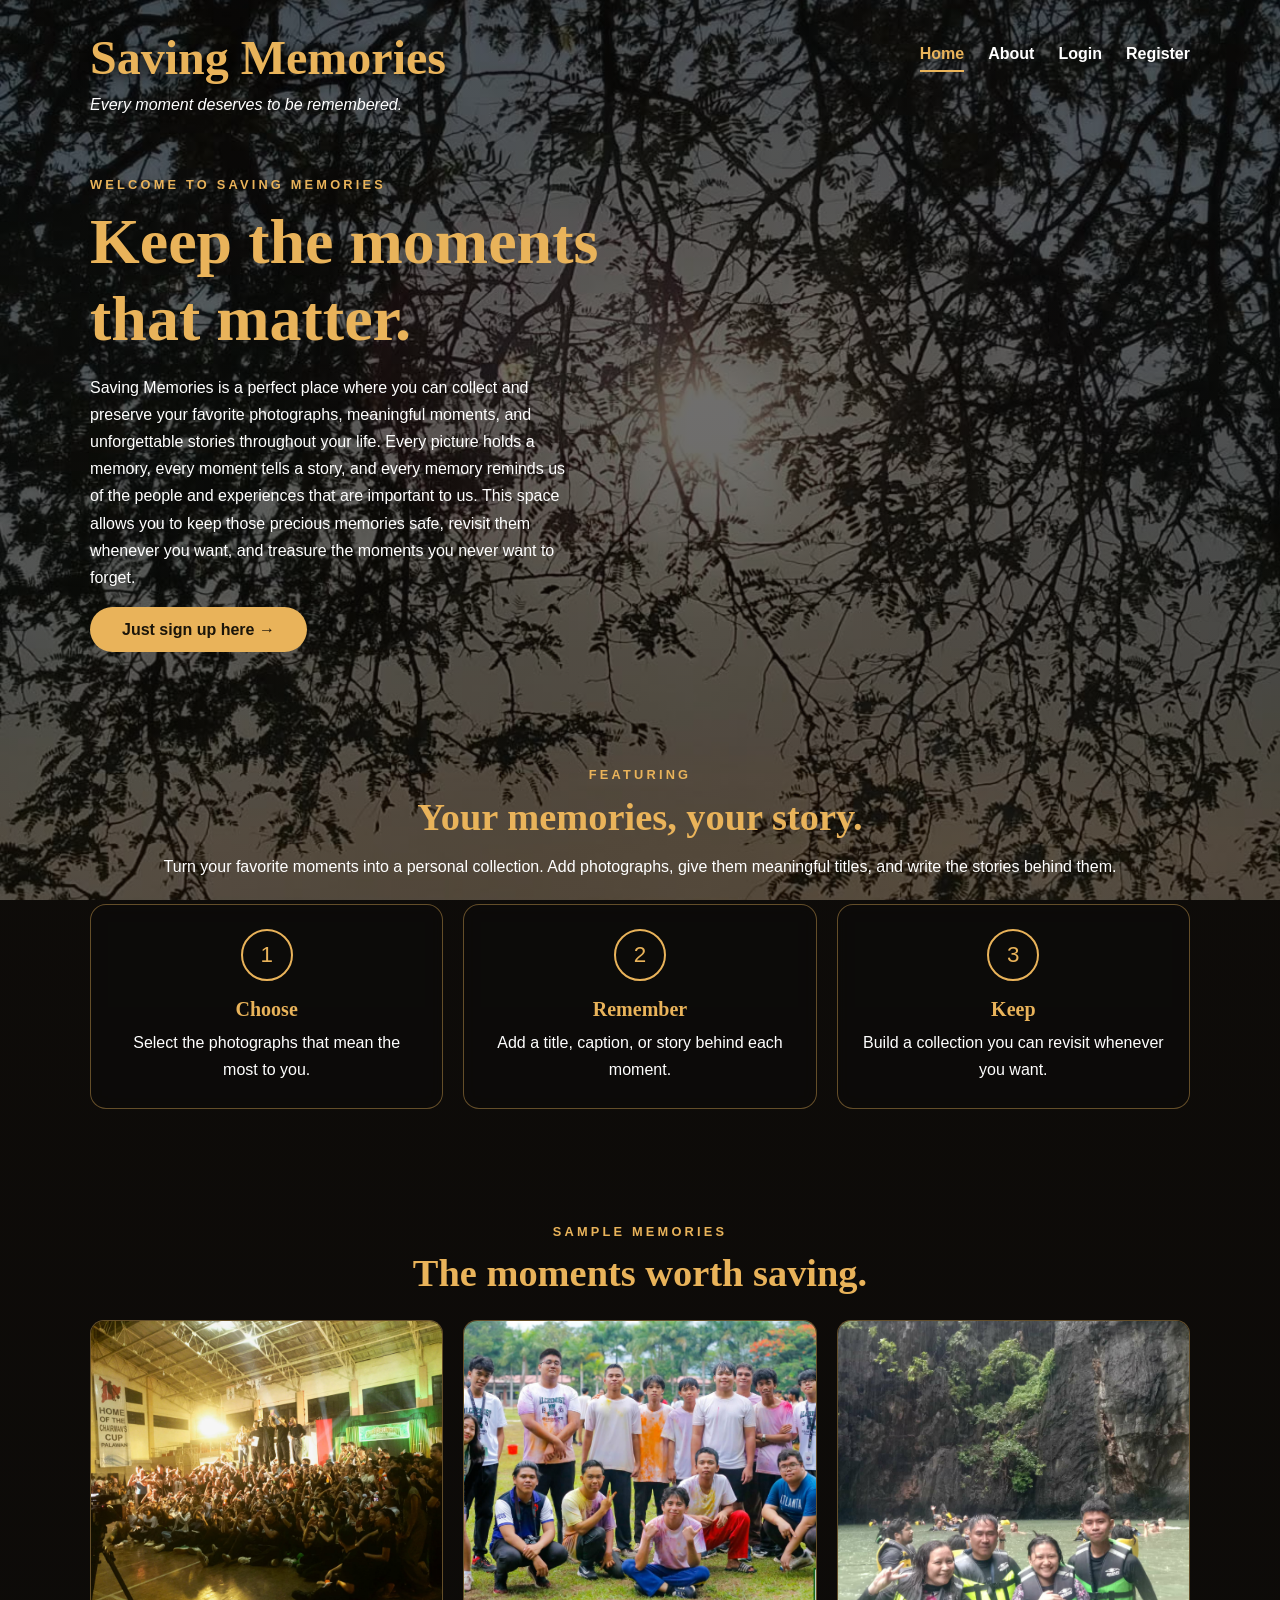
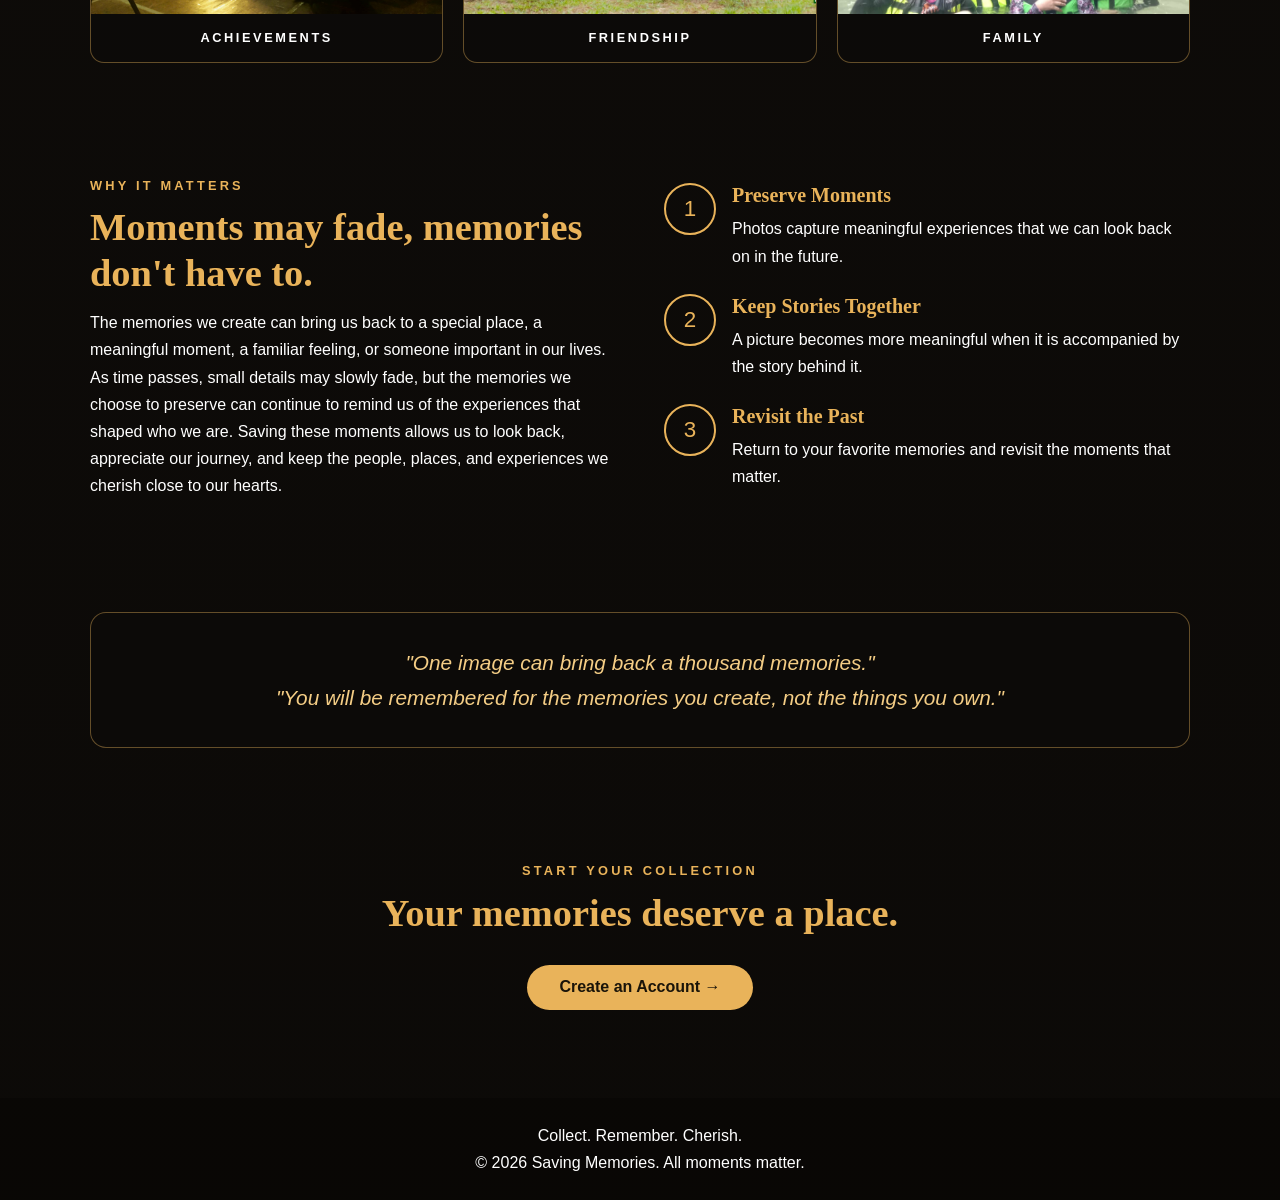
<file: index.html>
<!DOCTYPE html>
<html lang="en">

<head>
    <meta charset="UTF-8">
    <meta name="viewport" content="width=device-width, initial-scale=1.0">

    <title>Saving Memories | Home</title>

    <link rel="stylesheet" href="SavingMemories.css">
</head>

<body>
    <header class="top wrap">
        <div>
            <a href="index.html" class="logo"
            style="text-decoration: none;">
                Saving Memories
            </a>
            <p class="tag">
                Every moment deserves to be remembered.
            </p>
        </div>

        <nav aria-label="Main Navigation">
            <a href="index.html" class="active">Home</a>
            <a href="about.html">About</a>
            <a href="login.php">Login</a>
            <a href="registration.php">Register</a>
        </nav>
    </header>



    <main class="wrap">
        <section class="hero">
            <div class="hero-content">
                <span class="eyebrow">
                    Welcome to Saving Memories
                </span>

                <h1>
                    Keep the moments
                    <span>that matter.</span>
                </h1>

                <p>
                    Saving Memories is a perfect place where you can
                    collect and preserve your favorite photographs,
                    meaningful moments, and unforgettable stories
                    throughout your life. Every picture holds a memory,
                    every moment tells a story, and every memory reminds
                    us of the people and experiences that are important
                    to us. This space allows you to keep those precious
                    memories safe, revisit them whenever you want, and
                    treasure the moments you never want to forget.
                </p>

                <a href="registration.php" class="btn">
                    Just sign up here →
                </a>
            </div>
        </section>

        <section>
            <div class="center">
                <span class="eyebrow">Featuring</span>
                <h2>
                    Your memories, your story.
                </h2>
                <p>
                    Turn your favorite moments into a personal
                    collection. Add photographs, give them meaningful
                    titles, and write the stories behind them.
                </p>
            </div>
            <div class="cards">
                <article class="box">
                    <div class="circle">1</div>
                    <h3>Choose</h3>
                    <p>
                        Select the photographs that mean the most
                        to you.
                    </p>
                </article>

                <article class="box">
                    <div class="circle">2</div>
                    <h3>Remember</h3>

                    <p>
                        Add a title, caption, or story behind
                        each moment.
                    </p>
                </article>

                <article class="box">
                    <div class="circle">3</div>
                    <h3>Keep</h3>

                    <p>
                        Build a collection you can revisit
                        whenever you want.
                    </p>
                </article>

            </div>
        </section>

        <section>
            <div class="center">
                <span class="eyebrow">Sample Memories</span>

                <h2>
                    The moments worth saving.
                </h2>
            </div>


            <div class="gallery">
                <figure>
                    <img
                        src="ACHIEVEMENTS.jpg"
                        alt="A group celebrating an achievement at an event">
                    <figcaption>Achievements</figcaption>
                </figure>

                <figure>
                    <img
                        src="FRIENDSHIP.jpg"
                        alt="Friends posing together outdoors">

                    <figcaption>Friendship</figcaption>
                </figure>

                <figure>
                    <img
                        src="FAMILY.jpg"
                        alt="Family members enjoying a trip">

                    <figcaption>Family</figcaption>
                </figure>

            </div>
        </section>

        <section class="why">
            <div>
                <span class="eyebrow">Why It Matters</span>

                <h2>
                    Moments may fade,
                    memories don't have to.
                </h2>

                <p>
                    The memories we create can bring us back to a
                    special place, a meaningful moment, a familiar
                    feeling, or someone important in our lives.
                    As time passes, small details may slowly fade,
                    but the memories we choose to preserve can
                    continue to remind us of the experiences that
                    shaped who we are. Saving these moments allows
                    us to look back, appreciate our journey, and
                    keep the people, places, and experiences we
                    cherish close to our hearts.
                </p>

            </div>

            <div class="list">
                <article class="item">

                    <div class="circle">1</div>
                    <div>
                        <h3>Preserve Moments</h3>

                        <p>
                            Photos capture meaningful experiences
                            that we can look back on in the future.
                        </p>
                    </div>

                </article>

                <article class="item">
                    <div class="circle">2</div>

                    <div>
                        <h3>Keep Stories Together</h3>

                        <p>
                            A picture becomes more meaningful when
                            it is accompanied by the story behind it.
                        </p>

                    </div>

                </article>

                <article class="item">
                    <div class="circle">3</div>
                    <div>
                        <h3>Revisit the Past</h3>

                        <p>
                            Return to your favorite memories and
                            revisit the moments that matter.
                        </p>

                    </div>

                </article>

            </div>

        </section>

        <section>

            <div class="quote">
                <p>
                    "One image can bring back a thousand memories."
                </p>

                <p>
                    "You will be remembered for the memories you
                    create, not the things you own."
                </p>
            </div>

        </section>

        <section class="center">
            <span class="eyebrow">Start Your Collection</span>

            <h2>
                Your memories deserve a place.
            </h2>

            <a href="registration.php" class="btn">
                Create an Account →
            </a>

        </section>

    </main>

    <footer>

        <p>Collect. Remember. Cherish.</p>

        <p>
            © 2026 Saving Memories. All moments matter.
        </p>

    </footer>

</body>
</html>
</file>
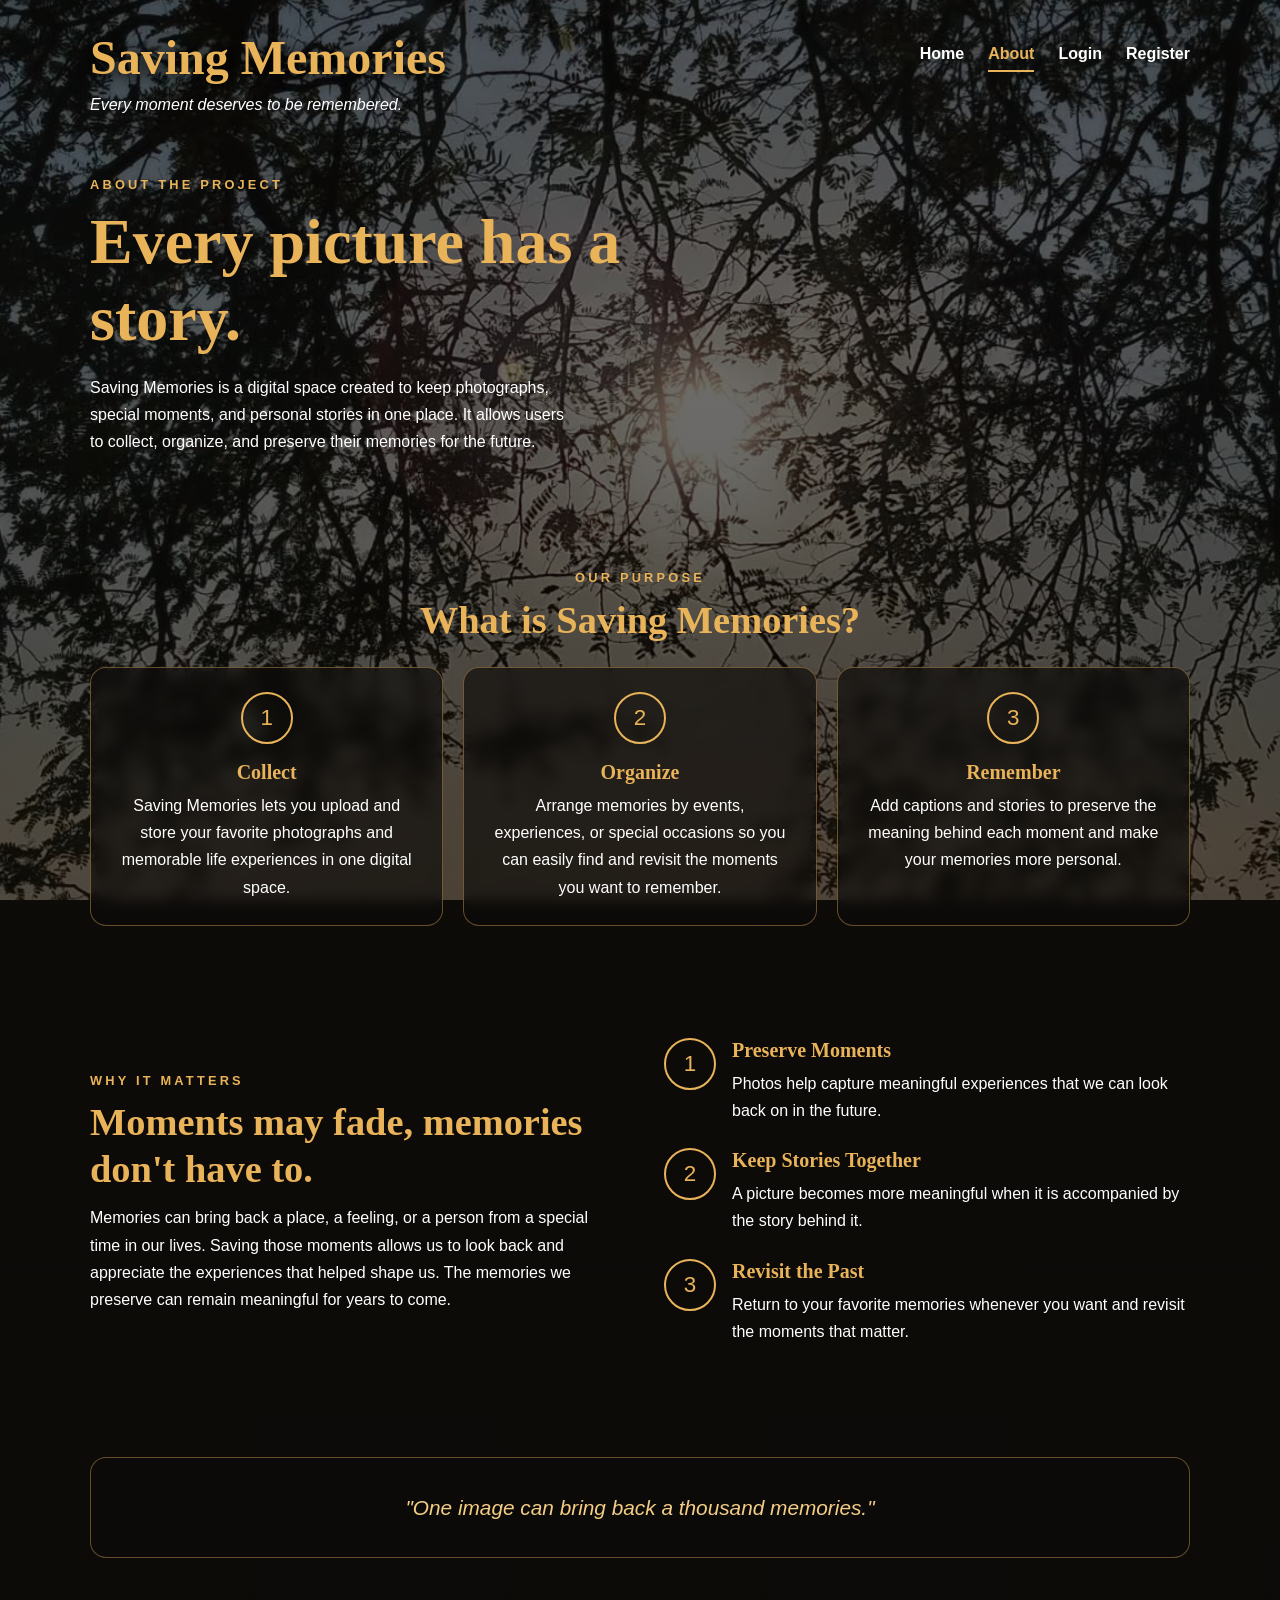
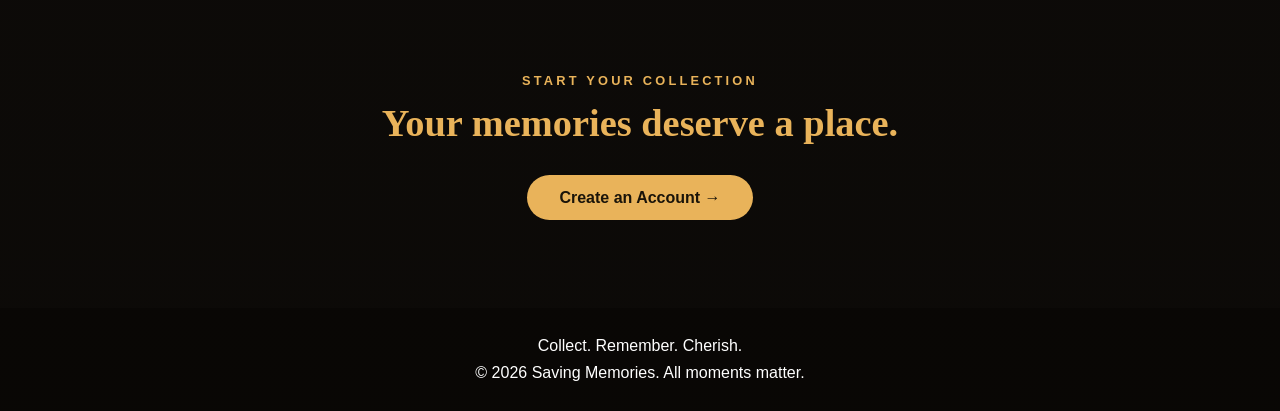
<file: about.html>
<!DOCTYPE html>
<html lang="en">

<head>
    <meta charset="UTF-8">
    <meta name="viewport" content="width=device-width, initial-scale=1.0">

    <title>About | Saving Memories</title>

    <link rel="stylesheet" href="SavingMemories.css">
</head>

<body>

    <header class="top wrap">

        <div>
            <a href="index.html" class="logo"
            style="text-decoration: none;">
                Saving Memories
            </a>

            <p class="tag">
                Every moment deserves to be remembered.
            </p>
        </div>

        <nav aria-label="Main Navigation">
            <a href="index.html">Home</a>
            <a href="about.html" class="active">About</a>
            <a href="login.php">Login</a>
            <a href="registration.php">Register</a>
        </nav>

    </header>

    <main class="wrap">

        <section class="hero">

            <div class="hero-content">

                <span class="eyebrow">
                    About the Project
                </span>

                <h1>
                    Every picture has
                    <span>a story.</span>
                </h1>

                <p>
                    Saving Memories is a digital space created to keep
                    photographs, special moments, and personal stories
                    in one place. It allows users to collect, organize,
                    and preserve their memories for the future.
                </p>

            </div>

        </section>

        <section>

            <div class="center">

                <span class="eyebrow">Our Purpose</span>

                <h2>What is Saving Memories?</h2>

            </div>

            <div class="cards">

                <article class="box">

                    <div class="circle">1</div>

                    <h3>Collect</h3>

                    <p>
                        Saving Memories lets you upload and store your
                        favorite photographs and memorable life
                        experiences in one digital space.
                    </p>

                </article>

                <article class="box">

                    <div class="circle">2</div>

                    <h3>Organize</h3>

                    <p>
                        Arrange memories by events, experiences, or
                        special occasions so you can easily find and
                        revisit the moments you want to remember.
                    </p>

                </article>

                <article class="box">

                    <div class="circle">3</div>

                    <h3>Remember</h3>

                    <p>
                        Add captions and stories to preserve the
                        meaning behind each moment and make your
                        memories more personal.
                    </p>

                </article>

            </div>

        </section>

        <section class="why">

            <div>

                <span class="eyebrow">Why It Matters</span>

                <h2>
                    Moments may fade,
                    memories don't have to.
                </h2>

                <p>
                    Memories can bring back a place, a feeling, or
                    a person from a special time in our lives.
                    Saving those moments allows us to look back and
                    appreciate the experiences that helped shape us.
                    The memories we preserve can remain meaningful
                    for years to come.
                </p>

            </div>

            <div class="list">

                <article class="item">

                    <div class="circle">1</div>

                    <div>
                        <h3>Preserve Moments</h3>

                        <p>
                            Photos help capture meaningful experiences
                            that we can look back on in the future.
                        </p>
                    </div>

                </article>

                <article class="item">

                    <div class="circle">2</div>

                    <div>
                        <h3>Keep Stories Together</h3>

                        <p>
                            A picture becomes more meaningful when
                            it is accompanied by the story behind it.
                        </p>
                    </div>

                </article>

                <article class="item">

                    <div class="circle">3</div>

                    <div>
                        <h3>Revisit the Past</h3>

                        <p>
                            Return to your favorite memories whenever
                            you want and revisit the moments that matter.
                        </p>
                    </div>

                </article>

            </div>

        </section>

        <section>

            <div class="quote">

                <p>
                    "One image can bring back a thousand memories."
                </p>

            </div>

        </section>

        <section class="center">

            <span class="eyebrow">Start Your Collection</span>

            <h2>Your memories deserve a place.</h2>

            <a href="registration.php" class="btn">
                Create an Account →
            </a>

        </section>

    </main>

    <footer>

        <p>Collect. Remember. Cherish.</p>

        <p>
            © 2026 Saving Memories. All moments matter.
        </p>

    </footer>

</body>
</html>
</file>
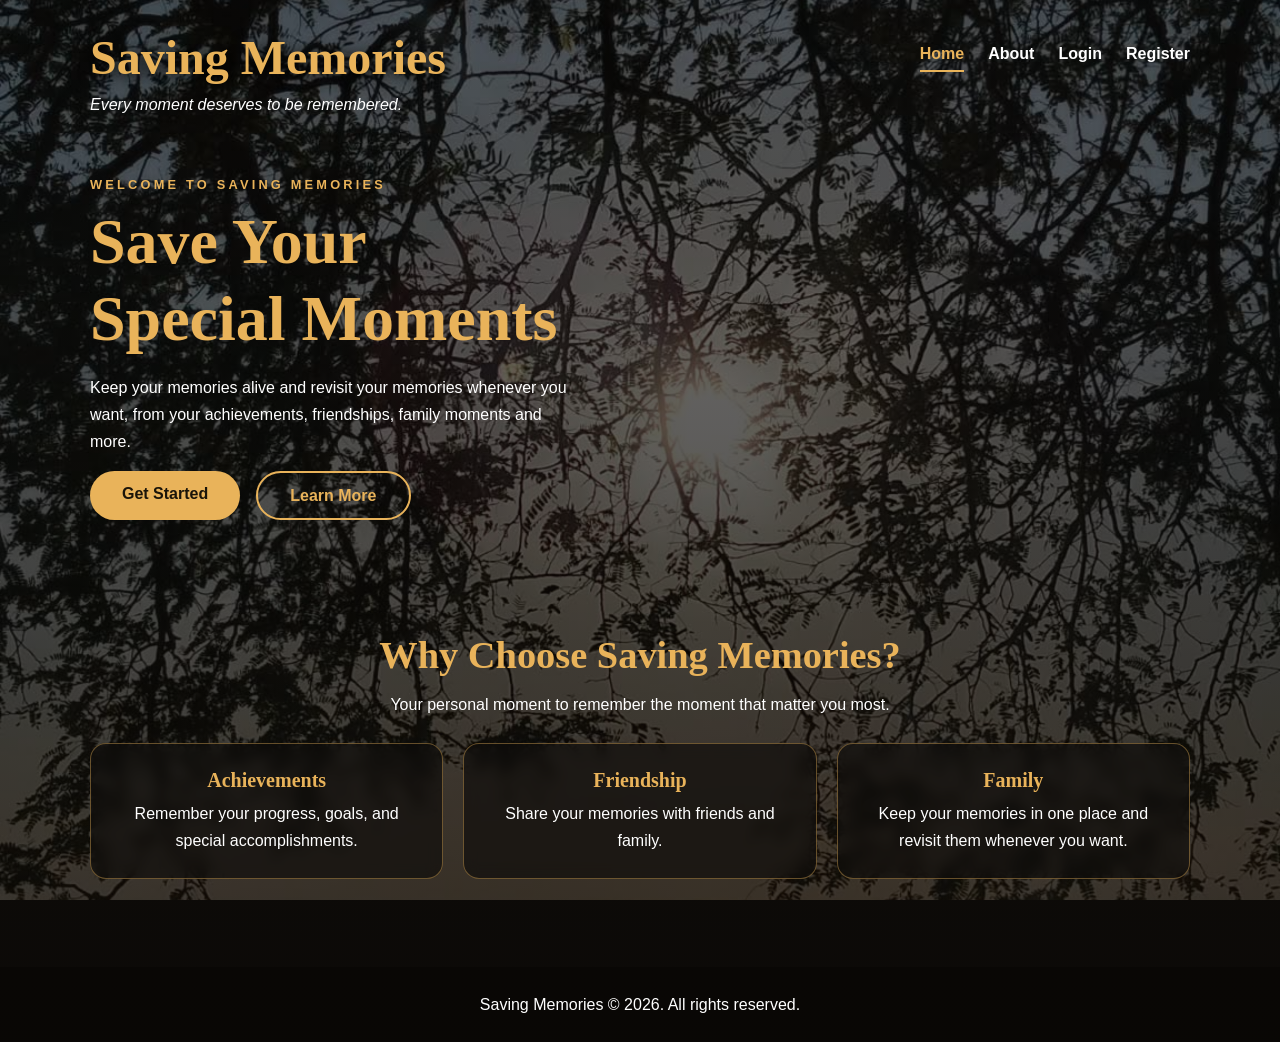
<file: LandingPage.html>
<!DOCTYPE html>
<html lang="en">
<head>
    <meta charset="UTF-8">
    <meta name="viewport" content="width=device-width, initial-scale=1.0">
    <title>Saving Memories</title>
    <link rel="stylesheet" href="SavingMemories.css">
</head>
<body>
    <header class="top wrap">
        <div>
            <a href="index.php" class="logo"
            style="text-decoration: none;">
                Saving Memories
            </a>

            <p class="tag">
                Every moment deserves to be remembered.
            </p>
        </div>

        <nav aria-label="Main Navigation">
            <a href="index.php" class="active">Home</a>
            <a href="about.php">About</a>
            <a href="login.php">Login</a>
            <a href="registration.php">Register</a>
        </nav>
    </header>

    <main class="wrap">
        <section class="hero">
            <div class="hero-content">

                <span class="eyebrow">Welcome to Saving Memories</span>
                <h1>Save Your<br>Special Moments</h1>

                <p>
                    Keep your memories alive and revisit your memories
                    whenever you want, from your achievements, friendships,
                    family moments and more.
                </p>

                <div class="hero-buttons">
                    <a href="registration.php"
                    class="btn">Get Started</a>
                    <a href="about.php"
                    class="btn btn-outline">Learn More</a>
                </div>
            </div>
        </section>

        <section>
            <div class="center">
                <h2>Why Choose Saving Memories?</h2>

                <p>
                    Your personal moment to remember the moment that matter you most.
                </p>
            </div>

            <div class="cards">
                <article class="box">
                    <h3>Achievements</h3>
                    <p>
                        Remember your progress, goals,
                        and special accomplishments.
                    </p>
                </article>

                <article class="box">
                    <h3>Friendship</h3>
                    <p>Share your memories with friends and family.</p>
                </article>

                <article class="box">
                    <h3>Family</h3>
                    <p>Keep your memories in one place and
                            revisit them whenever you want.</p>
                </article>
            </div>
        </section>
    </main>


    <footer>
        <p>Saving Memories &copy; 2026. All rights reserved.</p>
    </footer>



</body>
</html>
</file>
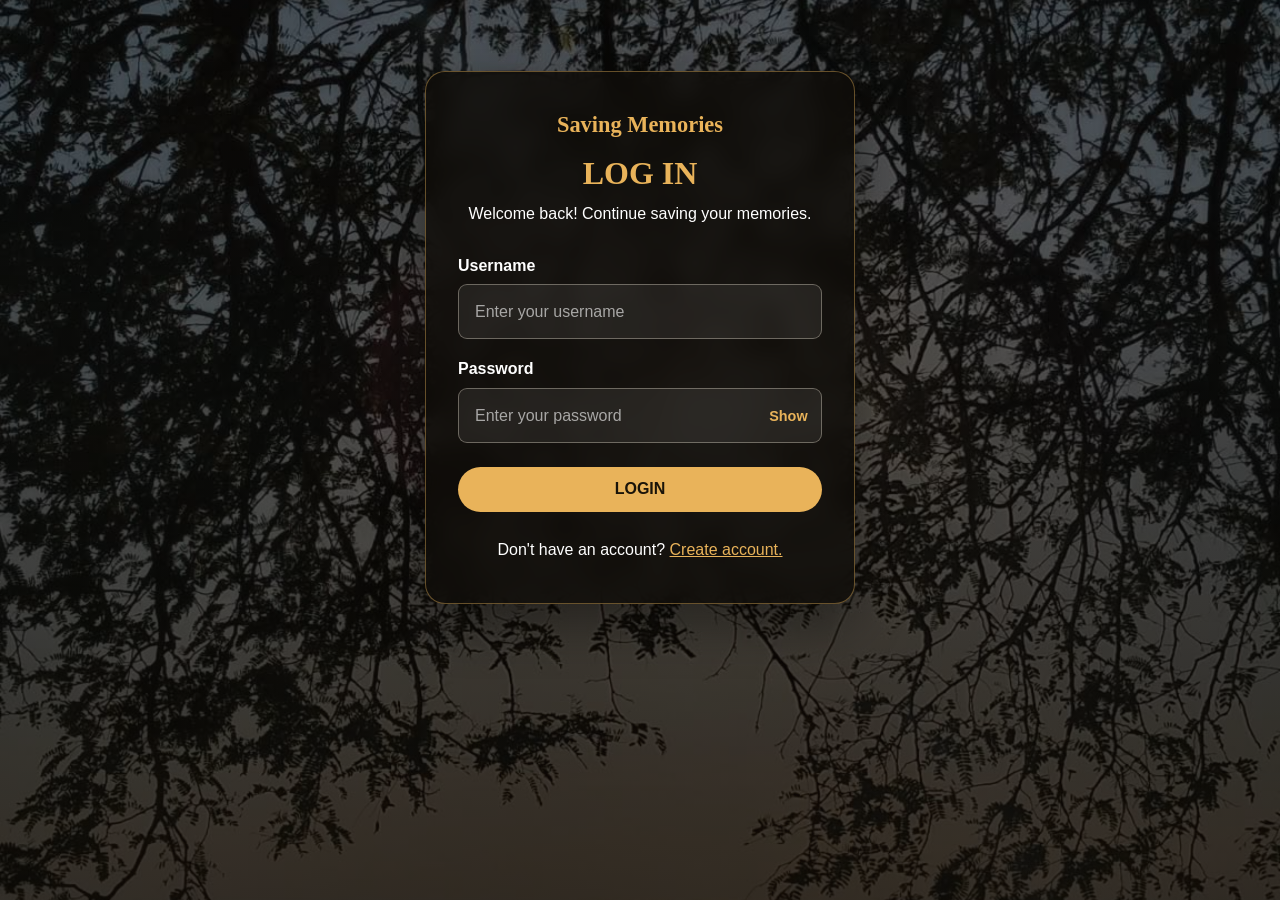
<file: login.html>
<!DOCTYPE html>
<html lang="en">

<head>
    <meta charset="UTF-8">
    <meta name="viewport" content="width=device-width, initial-scale=1.0">

    <title>Login | Saving Memories</title>

    <link rel="stylesheet" href="SavingMemories.css">
</head>

<body>

    <div class="auth">

        <div class="panel">

            <a href="index.html" class="brand">
                Saving Memories
            </a>

            <h1>LOG IN</h1>

            <p class="sub">
                Welcome back! Continue saving your memories.
            </p>

            <form class="login-form">

                <div class="field">

                    <label for="username">Username</label>

                    <input
                        type="text"
                        id="username"
                        name="username"
                        placeholder="Enter your username"
                        required
                    >

                </div>


                <div class="field">

                    <label for="password">Password</label>

                    <div class="input-wrap">

                        <input
                            type="password"
                            id="password"
                            name="password"
                            placeholder="Enter your password"
                            required
                        >

                        <button
                            type="button"
                            class="toggle"
                            onclick="togglePassword()">
                            Show
                        </button>

                    </div>

                </div>

                <button type="submit" class="go">
                    LOGIN
                </button>

            </form>


            <div class="links">

                <p>
                    Don't have an account?
                    <a href="registration.html">Create account.</a>
                </p>

            </div>

        </div>

    </div>

    <script>
        function togglePassword() {
            const password = document.getElementById("password");
            const button = document.querySelector(".toggle");

            if (password.type === "password") {
                password.type = "text";
                button.textContent = "Hide";
            } else {
                password.type = "password";
                button.textContent = "Show";
            }
        }
    </script>

</body>
</html>
</file>
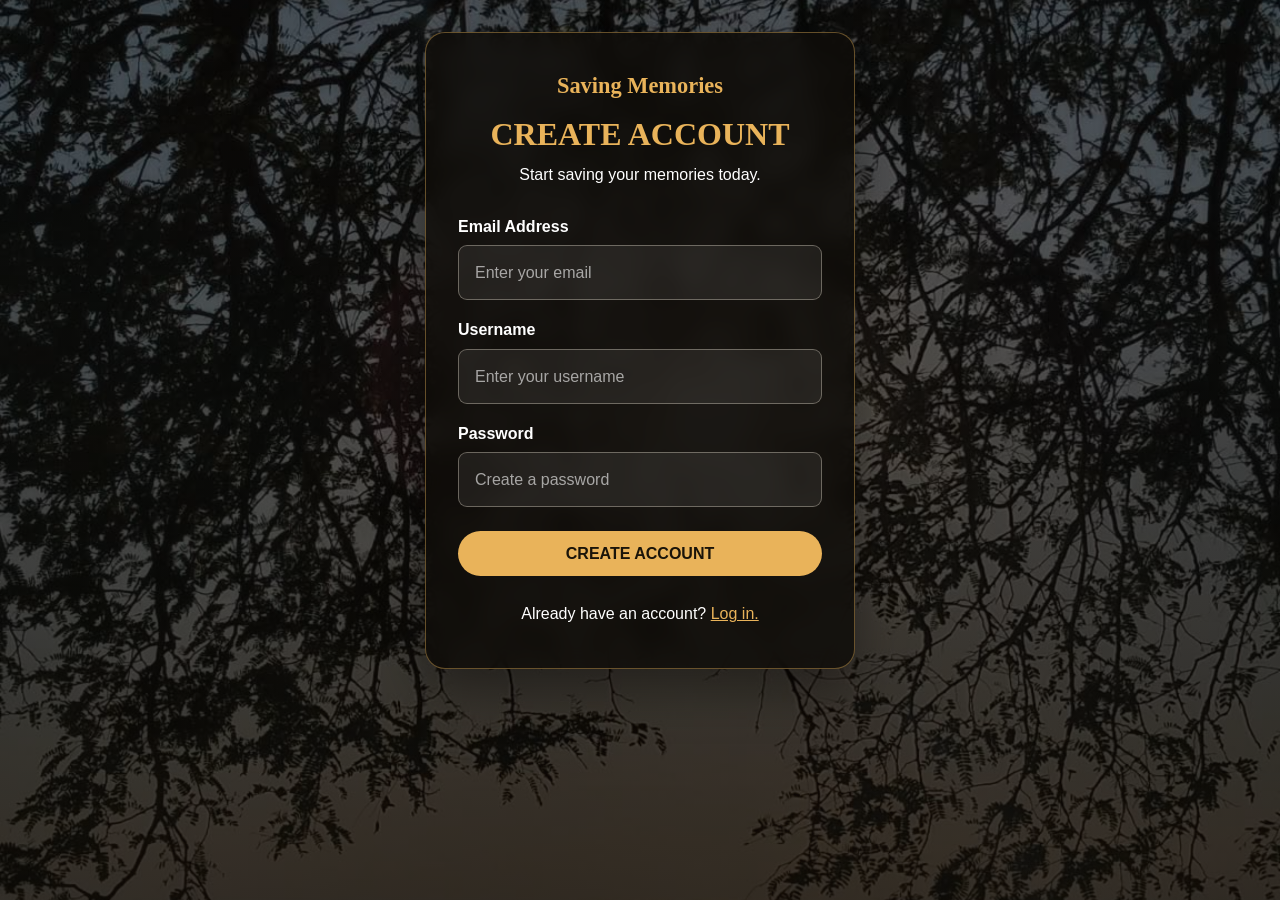
<file: Registration.html>
<!DOCTYPE html>
<html lang="en">

<head>
    <meta charset="UTF-8">
    <meta name="viewport" content="width=device-width, initial-scale=1.0">

    <title>Registration | Saving Memories</title>

    <link rel="stylesheet" href="SavingMemories.css">
</head>

<body>

    <div class="auth">

        <div class="panel">

            <a href="index.html" class="brand">
                Saving Memories
            </a>

            <h1>CREATE ACCOUNT</h1>

            <p class="sub">
                Start saving your memories today.
            </p>


            <form class="registration-form">


                <div class="field">

                    <label for="email">Email Address</label>

                    <input
                        type="email"
                        id="email"
                        name="email"
                        placeholder="Enter your email"
                        required
                    >

                </div>

                <div class="field">

                    <label for="username">Username</label>

                    <input
                        type="text"
                        id="username"
                        name="username"
                        placeholder="Enter your username"
                        required
                    >

                </div>

                <div class="field">

                    <label for="password">Password</label>

                    <input
                        type="password"
                        id="password"
                        name="password"
                        placeholder="Create a password"
                        required
                    >

                </div>

                    <button type="submit" class="go">
                        CREATE ACCOUNT
                    </button>
            </form>

            <div class="links">
                <p>
                    Already have an account?
                    <a href="login.html">Log in.</a>
                </p>
            </div>
        </div>
    </div>

</body>
</html>
</file>
<file: SavingMemories.css>
/* entire view in site*/
:root {
  --gold: #e9b35a;
  --gold-light: #f4cd85;
  --glass: rgba(13, 12, 10, 0.65);
  --line: rgba(233, 179, 90, .4);
  --font: "Segoe UI", Arial, sans-serif;
}

* {
  box-sizing: border-box;
  margin: 0;
  padding: 0;
}

html {
  scroll-behavior: smooth;
}

/* size of all body up to down */
/* color of txt, background exposure*/
body {
  min-height: 100vh;
  font: 1rem/1.7 var(--font);
  color: rgb(255, 255, 255);
  background:
    linear-gradient(rgba(10, 8, 6, .55), rgba(10, 8, 6, .8)),
    url("background.jpg") center 55% / cover fixed #14110e;
}

a {
  color: inherit;
}

:focus-visible {
  outline: 3px solid var(--gold);
  outline-offset: 3px;
}

.wrap {
  width: min(1100px, calc(100% - 4rem));
  margin: auto;
}


/* HEADER AND NAVIGATION */
.top {
  display: flex;
  justify-content: space-between;
  align-items: flex-start;
  gap: 1.5rem;
  padding-top: 2rem;
}

.logo {
  color: var(--gold);
  font: 700 clamp(2rem, 4vw, 3rem)/1.1 Georgia, serif;
  text-shadow: 0 2px 14px #000;
}

.tag {
  margin-top: .4rem;
  font-style: italic;
}

nav {
  display: flex;
  flex-wrap: wrap;
  gap: 1.5rem;
  padding-top: .5rem;
}

nav a {
  padding-bottom: 3px;
  font-weight: 700;
  text-decoration: none;
  border-bottom: 2px solid transparent;
  transition: .2s;
}

nav a:hover,
nav a.active {
  color: var(--gold);
  border-color: var(--gold);
}

/* HEADINGS AND TEXT */
section {
  padding: 3.5rem 0;
}

.eyebrow {
  display: block;
  margin-bottom: .5rem;
  color: var(--gold);
  font-size: .8rem;
  font-weight: 700;
  letter-spacing: .25em;
  text-transform: uppercase;
}

h1, h2, h3 {
  color: var(--gold);
  font-family: Georgia, serif;
  line-height: 1.2;
}

h1 {
  font-size: clamp(2.5rem, 5vw, 4rem);
}

h2 {
  margin-bottom: .8rem;
  font-size: clamp(1.8rem, 3vw, 2.5rem);
}

h3 {
  margin-bottom: .5rem;
  font-size: 1.25rem;
}

.center {
  text-align: center;
}

.center p {
  margin-inline: auto;
}



/* HOME PAGE HERO */
.hero {
  display: flex;
  align-items: center;
  min-height: 360px;
}

.hero-content {
  max-width: 560px;
}

.hero p {
  max-width: 55ch;
  margin-top: 1rem;
}



/* FEATURE CARDS */
.cards,
.gallery {
  display: grid;
  grid-template-columns: repeat(3, minmax(0, 1fr));
  gap: 1.25rem;
  margin-top: 1.5rem;
}

.box {
  padding: 1.5rem;
  text-align: center;
  background: var(--glass);
  border: 1px solid var(--line);
  border-radius: 16px;
  backdrop-filter: blur(7px);
  transition: .25s;
}

.box:hover {
  transform: translateY(-5px);
  border-color: var(--gold);
}

.circle {
  display: grid;
  place-items: center;
  width: 52px;
  height: 52px;
  margin: 0 auto 1rem;
  color: var(--gold);
  font-size: 1.4rem;
  border: 2px solid var(--gold);
  border-radius: 50%;
}



/* PHOTO GALLERY */
.gallery figure {
  overflow: hidden;
  background: var(--glass);
  border: 1px solid var(--line);
  border-radius: 14px;
  transition: .25s;
}

.gallery figure:hover {
  transform: translateY(-5px);
}

.gallery img {
  display: block;
  width: 100%;
  aspect-ratio: 6 / 5;
  object-fit: cover;
  transition: transform .4s;
}

.gallery figure:hover img {
  transform: scale(1.05);
}

figcaption {
  padding: .8rem;
  font-size: .8rem;
  font-weight: 700;
  letter-spacing: .2em;
  text-align: center;
  text-transform: uppercase;
}


/* ABOUT PAGE */
.about-content {
  display: grid;
  grid-template-columns: 1.3fr 1fr;
  align-items: center;
  gap: 3rem;
}

.about-card {
  padding: 2rem;
  background: var(--glass);
  border: 1px solid var(--line);
  border-radius: 18px;
}

.about-card p + p {
  margin-top: 1rem;
}

.vision {
  margin-top: 2rem;
}



/* WHY IT MATTERS */
.why {
  display: grid;
  grid-template-columns: 1fr 1fr;
  align-items: center;
  gap: 3rem;
}

.list {
  display: grid;
  gap: 1.5rem;
}

.item {
  display: flex;
  align-items: flex-start;
  gap: 1rem;
}

.item .circle {
  flex: none;
  margin: 0;
}


/* BUTTONS */
.btn,
.go {
  display: inline-block;
  padding: .85rem 2rem;
  color: #1a1409;
  font: 700 1rem var(--font);
  text-align: center;
  text-decoration: none;
  background: var(--gold);
  border: 0;
  border-radius: 999px;
  cursor: pointer;
  transition: .2s;
}

.btn {
  margin-top: 1rem;
}

.btn:hover,
.go:hover {
  background: var(--gold-light);
  transform: translateY(-2px);
}

/* landing page buttons */
.hero-buttons {
  display: flex;
  flex-wrap: wrap;
  gap: 1rem;
}

.btn-outline {
  color: var(--gold);
  background: none;
  border: 2px solid var(--gold);
}

.btn-outline:hover {
  color: #1a1409;
}


/* QUOTE */
.quote {
  padding: 2rem;
  color: var(--gold-light);
  font-size: 1.3rem;
  font-style: italic;
  text-align: center;
  background: var(--glass);
  border: 1px solid var(--line);
  border-radius: 16px;
}


/* LOGIN AND REGISTRATION */
.auth {
  display: grid;
  place-items: center;
  min-height: 75vh;
  padding: 2rem 1rem;
}

.panel {
  width: min(430px, 100%);
  padding: 2.5rem 2rem;
  background: rgba(15, 12, 9, .85);
  border: 1px solid var(--line);
  border-radius: 20px;
  box-shadow: 0 20px 50px rgba(0, 0, 0, .4);
  backdrop-filter: blur(10px);
}

.panel .brand {
  display: block;
  margin-bottom: 1rem;
  color: var(--gold);
  font: 700 1.4rem Georgia, serif;
  text-align: center;
  text-decoration: none;
}

.panel h1 {
  margin-bottom: .5rem;
  font-size: 2rem;
  text-align: center;
}

.panel .sub {
  margin-bottom: 1.5rem;
  text-align: center;
}

.field {
  margin-bottom: 1rem;
}

.field label {
  display: block;
  margin-bottom: .35rem;
  font-weight: 600;
}

.input-wrap {
  position: relative;
}

.field input {
  display: block;
  width: 100%;
  min-width: 0;
  padding: .8rem 1rem;
  color: white;
  font: inherit;
  background: rgba(255, 255, 255, .07);
  border: 1px solid rgba(244, 234, 217, .35);
  border-radius: 9px;
}

.field input::placeholder {
  color: rgba(255, 255, 255, .6);
}

.field input:focus {
  border-color: var(--gold);
  outline: none;
}

.input-wrap input {
  padding-right: 4.5rem;
}

.toggle {
  position: absolute;
  top: 50%;
  right: .5rem;
  transform: translateY(-50%);
  padding: .4rem;
  color: var(--gold);
  font: 600 .9rem var(--font);
  background: none;
  border: 0;
  cursor: pointer;
}

.go {
  width: 100%;
  margin-top: .5rem;
}

.links {
  margin-top: 1.5rem;
  text-align: center;
}

.links a {
  color: var(--gold);
}


/* error and success message */
.msg {
  margin-bottom: 1rem;
  padding: .7rem 1rem;
  font-size: .9rem;
  border-radius: 9px;
}

.msg.error {
  background: rgba(200, 60, 60, .25);
  border: 1px solid rgba(220, 90, 90, .6);
}

.msg.success {
  background: rgba(90, 170, 90, .25);
  border: 1px solid rgba(110, 190, 110, .6);
}


/* MY MEMORIES PAGE */
.field select,
.field textarea {
  display: block;
  width: 100%;
  padding: .8rem 1rem;
  color: white;
  font: inherit;
  background: rgba(255, 255, 255, .07);
  border: 1px solid rgba(244, 234, 217, .35);
  border-radius: 9px;
}

.field select option {
  color: black;
}

.field textarea::placeholder {
  color: rgba(255, 255, 255, .6);
}

.field select:focus,
.field textarea:focus {
  border-color: var(--gold);
  outline: none;
}

.memory-info {
  padding: 0 1rem 1rem;
}

.memory-info p {
  font-size: .9rem;
}

.memory-info small {
  display: block;
  margin-top: .5rem;
  opacity: .7;
}

.delete {
  display: inline-block;
  margin-top: .5rem;
  color: #e57b7b;
  font-size: .85rem;
  font-weight: 700;
}


/* FOOTER */
footer {
  margin-top: 2rem;
  padding: 1.5rem 1rem;
  text-align: center;
  background: rgba(8, 6, 4, .75);
}


/* TABLETS AND MOBILE */
@media (max-width: 800px) {
  .top {
    flex-direction: column;
    gap: 1rem;
  }

  .cards,
  .gallery,
  .why,
  .about-content {
    grid-template-columns: 1fr;
  }

  .hero {
    min-height: 280px;
  }

  section {
    padding: 2.5rem 0;
  }
}

@media (max-width: 480px) {
  .wrap {
    width: calc(100% - 2rem);
  }

  .panel {
    padding: 2rem 1.25rem;
  }

  nav {
    gap: 1rem;
  }

  h1 {
    font-size: 2.4rem;
  }
}


/* REDUCED MOTION */
@media (prefers-reduced-motion: reduce) {
  *,
  *::before,
  *::after {
    scroll-behavior: auto !important;
    transition: none !important;
  }
}
</file>
